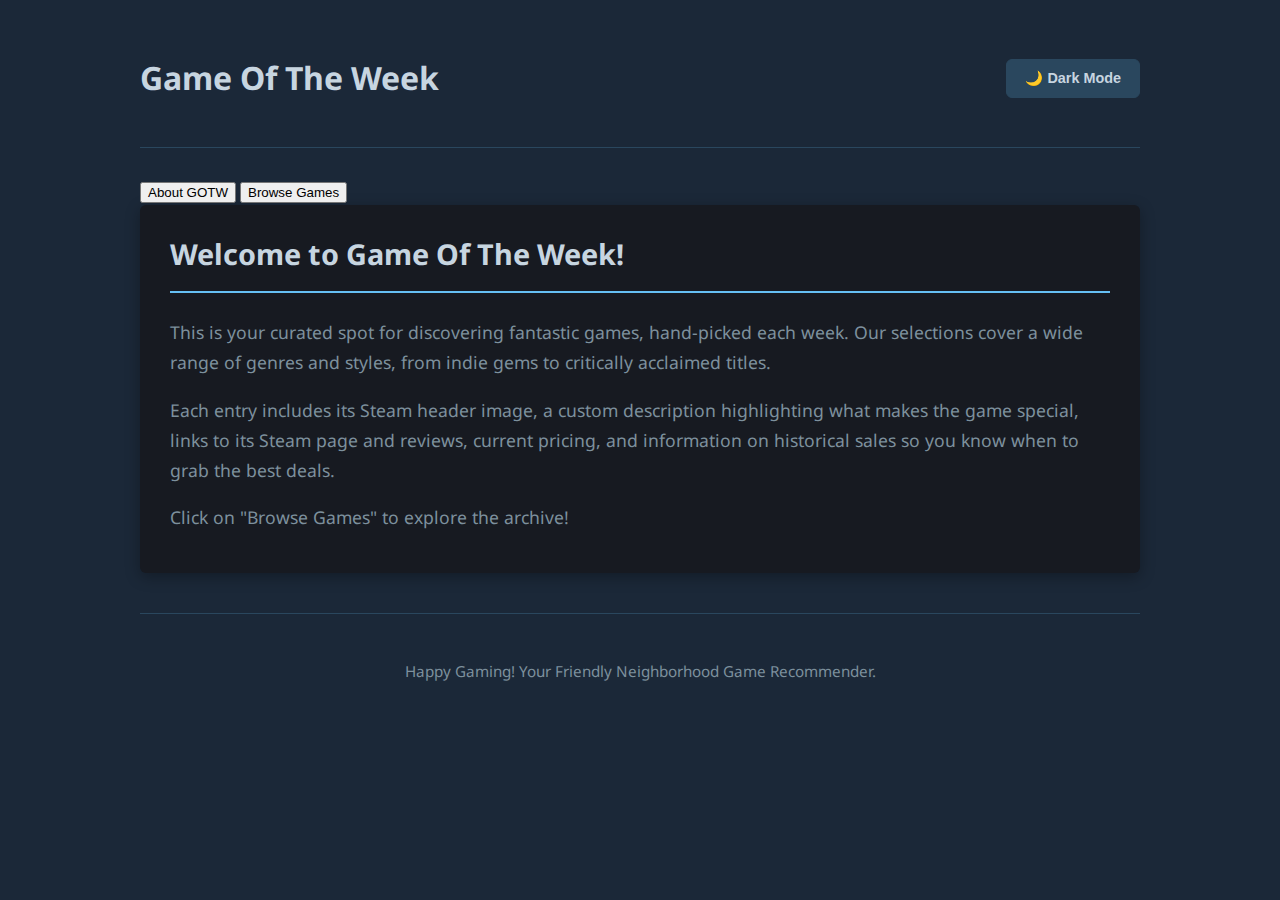
<file: index.html>
<!DOCTYPE html>
<html lang="en">
<head>
    <meta charset="UTF-8">
    <meta name="viewport" content="width=device-width, initial-scale=1.0">
    <title>Game Of The Week Interactive Showcase</title>
    <link rel="stylesheet" href="css/style.css">
</head>
<body>
    <div class="container">
        <header class="header-bar">
            <h1>Game Of The Week</h1>
            <button id="dark-mode-toggle">🌙 Dark Mode</button>
        </header>
        <nav>
            <button id="nav-about" class="active">About GOTW</button>
            <button id="nav-games">Browse Games</button>
        </nav>
        <main>
            <section id="about-section" class="content-section active">
                <h2>Welcome to Game Of The Week!</h2>
                <p>This is your curated spot for discovering fantastic games, hand-picked each week. Our selections cover a wide range of genres and styles, from indie gems to critically acclaimed titles.</p>
                <p>Each entry includes its Steam header image, a custom description highlighting what makes the game special, links to its Steam page and reviews, current pricing, and information on historical sales so you know when to grab the best deals.</p>
                <p>Click on "Browse Games" to explore the archive!</p>
            </section>
            <section id="games-list-section" class="content-section">
                <h2>All Games</h2>
                <input type="text" id="search-bar" placeholder="Search games by name...">
                <div class="game-list-container" id="game-list-container"></div>
            </section>
            <section id="game-detail-section" class="content-section">
                <button class="back-to-list-button" id="back-to-list">« Back to Games List</button>
                <div id="game-detail-content"></div>
            </section>
        </main>
        <footer>
            <p class="footer-text">Happy Gaming! Your Friendly Neighborhood Game Recommender.</p>
        </footer>
    </div>
    <script src="js/script.js"></script>
</body>
</html>
</file>
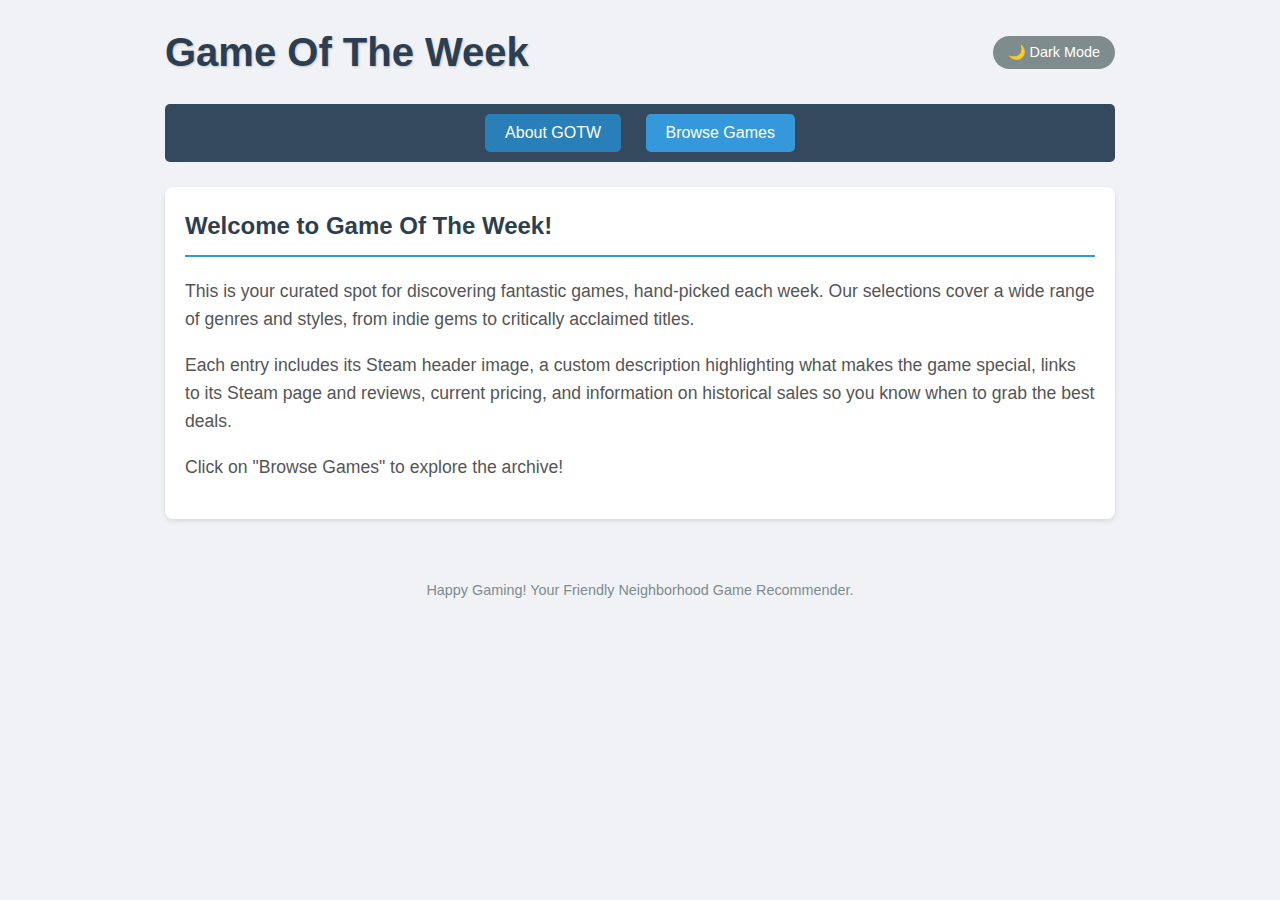
<file: game_showcase_generated.html>
<!DOCTYPE html>
<html lang="en">
<head>
    <meta charset="UTF-8">
    <meta name="viewport" content="width=device-width, initial-scale=1.0">
    <title>Game Of The Week Interactive Showcase</title>
    <style>
        :root {
            --bg-color: #f0f2f5; --text-color: #333; --header-text-color: #2c3e50;
            --header-shadow-color: #bdc3c7; --nav-bg-color: #34495e; --nav-button-bg-color: #3498db;
            --nav-button-hover-bg-color: #2980b9; --nav-button-text-color: white;
            --content-bg-color: #ffffff; --content-shadow-color: rgba(0,0,0,0.1);
            --section-title-color: #2c3e50; --section-title-border-color: #3498db;
            --about-text-color: #555; --game-list-item-bg-color: #ecf0f1;
            --game-list-item-text-color: #2c3e50; --game-list-item-hover-bg-color: #bdc3c7;
            --game-list-item-border-color: #dde1e2; --game-list-price-color: #27ae60;
            --game-card-title-color: #3498db; --game-header-image-border-color: #ddd;
            --link-color: #2980b9; --description-border-color: #3498db;
            --description-text-color: #555; --price-color: #27ae60;
            --sales-info-bg-color: #ecf0f1; --sales-info-text-color: #7f8c8d;
            --back-button-bg-color: #e74c3c; --back-button-hover-bg-color: #c0392b;
            --footer-text-color: #7f8c8d; --dark-mode-toggle-bg: #7f8c8d;
            --dark-mode-toggle-text: white;
        }
        body.dark-mode {
            --bg-color: #1a1a1a; --text-color: #e0e0e0; --header-text-color: #ecf0f1;
            --header-shadow-color: #000; --nav-bg-color: #2c3e50;
            --content-bg-color: #2b2b2b; --content-shadow-color: rgba(255,255,255,0.05);
            --section-title-color: #ecf0f1; --about-text-color: #bdc3c7;
            --game-list-item-bg-color: #3e3e3e; --game-list-item-text-color: #ecf0f1;
            --game-list-item-hover-bg-color: #555; --game-list-item-border-color: #4a4a4a;
            --game-list-price-color: #2ecc71; --game-header-image-border-color: #555;
            --link-color: #5dade2; --description-text-color: #bdc3c7;
            --price-color: #2ecc71; --sales-info-bg-color: #3e3e3e;
            --sales-info-text-color: #bdc3c7; --back-button-bg-color: #c0392b;
            --back-button-hover-bg-color: #e74c3c; --footer-text-color: #95a5a6;
            --dark-mode-toggle-bg: #4e5d6c; --dark-mode-toggle-text: #ecf0f1;
        }
        body { font-family: 'Segoe UI', Tahoma, Geneva, Verdana, sans-serif; margin: 0; padding: 0; background-color: var(--bg-color); color: var(--text-color); line-height: 1.6; transition: background-color 0.3s ease, color 0.3s ease; }
        .container { max-width: 950px; margin: 20px auto; padding: 0 20px; }
        .header-bar { display: flex; justify-content: space-between; align-items: center; margin-bottom: 20px; }
        .header-bar h1 { margin: 0; color: var(--header-text-color); font-size: 2.5em; text-shadow: 1px 1px 2px var(--header-shadow-color); text-align: left; }
        #dark-mode-toggle { background-color: var(--dark-mode-toggle-bg); color: var(--dark-mode-toggle-text); border: none; padding: 8px 15px; border-radius: 20px; cursor: pointer; font-size: 0.9em; transition: background-color 0.3s ease; }
        #dark-mode-toggle:hover { opacity: 0.9; }
        nav { background-color: var(--nav-bg-color); padding: 10px 0; margin-bottom: 25px; border-radius: 5px; text-align: center; }
        nav button { background-color: var(--nav-button-bg-color); color: var(--nav-button-text-color); border: none; padding: 10px 20px; margin: 0 10px; border-radius: 5px; cursor: pointer; font-size: 1em; transition: background-color 0.3s ease; }
        nav button:hover, nav button.active { background-color: var(--nav-button-hover-bg-color); }
        .content-section { display: none; padding: 20px; background-color: var(--content-bg-color); border-radius: 8px; box-shadow: 0 2px 5px var(--content-shadow-color); margin-bottom: 20px; animation: fadeInContent 0.5s ease-out; }
        .content-section.active { display: block; }
        @keyframes fadeInContent { from { opacity: 0; transform: translateY(15px); } to { opacity: 1; transform: translateY(0); } }
        #about-section h2, #games-list-section h2, #game-detail-section h2 { color: var(--section-title-color); border-bottom: 2px solid var(--section-title-border-color); padding-bottom: 10px; margin-top: 0; }
        #about-section p { font-size: 1.1em; color: var(--about-text-color); }
        
        /* Updated Game List Styles */
        .game-list-container {
            display: flex;
            flex-direction: column; /* Stack items vertically */
            gap: 0; /* Remove gap, use borders for separation */
        }
        .game-list-item {
            background-color: var(--game-list-item-bg-color);
            color: var(--game-list-item-text-color);
            padding: 12px 18px;
            border-bottom: 1px solid var(--game-list-item-border-color);
            cursor: pointer;
            transition: background-color 0.2s ease, color 0.2s ease;
            display: flex; /* For aligning name and price */
            justify-content: space-between; /* Push name and price apart */
            align-items: center; /* Vertically align */
            font-weight: 500;
        }
        .game-list-item:first-child {
            border-top-left-radius: 5px;
            border-top-right-radius: 5px;
        }
        .game-list-item:last-child {
            border-bottom: none; /* No border for the last item */
            border-bottom-left-radius: 5px;
            border-bottom-right-radius: 5px;
        }
        .game-list-item:hover {
            background-color: var(--game-list-item-hover-bg-color);
            /* color: var(--nav-button-text-color); Optional: change text color on hover */
        }
        .game-list-item .game-name {
            flex-grow: 1; /* Allow game name to take available space */
        }
        .game-list-item .game-msrp {
            margin-left: 20px; /* Space between name and price */
            font-weight: bold;
            color: var(--game-list-price-color);
            white-space: nowrap; /* Prevent price from wrapping */
        }

        .game-card { background-color: var(--content-bg-color); border-radius: 8px; padding: 0; }
        .game-card .steam-header-image { width: 100%; max-width: 460px; height: auto; border-radius: 6px; margin-bottom: 15px; border: 1px solid var(--game-header-image-border-color); display: block; margin-left: auto; margin-right: auto; }
        .game-card h3 { margin-top: 0; color: var(--game-card-title-color); font-size: 1.8em; text-align: center; margin-bottom: 15px; }
        .game-card .game-link, .game-card .reviews-link { color: var(--link-color); text-decoration: none; font-weight: bold; }
        .game-card .game-link:hover, .game-card .reviews-link:hover { text-decoration: underline; }
        .game-card p { margin-bottom: 10px; }
        .game-card .description { margin-top: 15px; margin-bottom: 15px; padding-left: 15px; border-left: 3px solid var(--description-border-color); font-style: italic; color: var(--description-text-color); }
        .game-card .price { font-weight: bold; color: var(--price-color); font-size: 1.2em; } /* This is for the price in the detail card */
        .game-card .sales-info { font-size: 0.9em; color: var(--sales-info-text-color); background-color: var(--sales-info-bg-color); padding: 8px; border-radius: 4px; margin-top: 10px; margin-bottom: 10px; }
        .back-to-list-button { display: inline-block; background-color: var(--back-button-bg-color); color: var(--nav-button-text-color); padding: 8px 15px; border-radius: 4px; text-decoration: none; margin-top: 15px; margin-bottom: 10px; transition: background-color 0.3s ease; cursor: pointer; border: none; }
        .back-to-list-button:hover { background-color: var(--back-button-hover-bg-color); }
        .footer-text { text-align: center; margin-top: 40px; padding: 20px; font-size: 0.9em; color: var(--footer-text-color); }
    </style>
</head>
<body>
    <div class="container">
        <header class="header-bar">
            <h1>Game Of The Week</h1>
            <button id="dark-mode-toggle">🌙 Dark Mode</button>
        </header>
        <nav>
            <button id="nav-about" class="active">About GOTW</button>
            <button id="nav-games">Browse Games</button>
        </nav>
        <main>
            <section id="about-section" class="content-section active">
                <h2>Welcome to Game Of The Week!</h2>
                <p>This is your curated spot for discovering fantastic games, hand-picked each week. Our selections cover a wide range of genres and styles, from indie gems to critically acclaimed titles.</p>
                <p>Each entry includes its Steam header image, a custom description highlighting what makes the game special, links to its Steam page and reviews, current pricing, and information on historical sales so you know when to grab the best deals.</p>
                <p>Click on "Browse Games" to explore the archive!</p>
            </section>
            <section id="games-list-section" class="content-section">
                <h2>All Games</h2>
                <div class="game-list-container" id="game-list-container"></div>
            </section>
            <section id="game-detail-section" class="content-section">
                <button class="back-to-list-button" id="back-to-list">&laquo; Back to Games List</button>
                <div id="game-detail-content"></div>
            </section>
        </main>
        <footer>
            <p class="footer-text">Happy Gaming! Your Friendly Neighborhood Game Recommender.</p>
        </footer>
    </div>
    <script>
        const gamesData = [{"name": "One Shot", "linkName": "One Shot", "steamLink": "https://store.steampowered.com/app/420530/OneShot/", "description": "Guide a child through a mysterious world on a missoin to restore it's long dead Sun.<br>One shot has some very unique mechanics that give serious weight to every decision you make in the game.<br>Seriously, don't screw this up, you only have one shot.", "reviewsLink": "https://store.steampowered.com/app/420530/OneShot/#app_reviews_hash", "price": "$9.99", "sales": "Note: This game somewhat frequently goes on sale for $4.99"}, {"name": "Dave The Diver", "linkName": "Dave The Diver", "steamLink": "https://store.steampowered.com/app/1868140/DAVE_THE_DIVER/", "description": "Dave The Diver is a casual, single player adventure RPG.<br>Explore the deep sea and go fishing durring the day while managing a sushi restaurant at night.<br>Join Dave and his quirky friends as they seek to uncover the secrets of the mysterious Blue Hole.", "reviewsLink": "https://store.steampowered.com/app/1868140/DAVE_THE_DIVER/#app_reviews_hash", "price": "$19.99", "sales": "Note: This game is still relatively new, don't expact a sale very often"}, {"name": "Inscryption", "linkName": "Inscryption", "steamLink": "https://store.steampowered.com/app/1092790/Inscryption/", "description": "Inscryption is a dark deck builder roguelike that will have to searching for a way out.<br>Make your way through this psychological horror of a card game and discover the secrets inscrybed upon the cards themselves.", "reviewsLink": "https://store.steampowered.com/app/1092790/Inscryption/#app_reviews_hash", "price": "$19.99", "sales": "Note: This game frequently goes on sale for $9.99"}, {"name": "The Binding of Isaac: Rebirth", "linkName": "The Binding of Isaac: Rebirth", "steamLink": "https://store.steampowered.com/app/250900/The_Binding_of_Isaac_Rebirth/", "description": "This is a randomly generated dungeon crawler with heavy Rogue-like elements.<br>Follow Issac on his journey to avenge himself by taking on 'Mom' and who knows what follows.<br>The Binding of Isaac is cirtically aclaimed and is very easy to pick-up/put-down when you're looking for something fun and interesting to dive into.", "reviewsLink": "https://store.steampowered.com/app/250900/The_Binding_of_Isaac_Rebirth/#app_reviews_hash", "price": "$14.99", "sales": "Note: You might catch this game on sale for $10.04 durring summer and winter sales"}, {"name": "Factorio", "linkName": "Factorio", "steamLink": "https://store.steampowered.com/app/427520/Factorio/", "description": "Are you a fan of keeping track of time?<br>Maybe an even bigger fan of sleep?<br>Well throw all of that out the window with Factorio!<br>This beast of a game is all about building and creating automated factories of increasing complexity until you either drive yourself crazy or wake up to find that it's been 3 weeks and you've been fired for 2.<br>Factorio is best described as easy to play, difficult to master.", "reviewsLink": "https://store.steampowered.com/app/427520/Factorio/#app_reviews_hash", "price": "$35.00", "sales": "Sales: Factorio developers have committed to keeping the game a consistent price to prevent that dissapointing feeling when you purchase a game only to see it 50% a month later. It has never, and will never go on sale (according to the devs). It is also incredibly difficult to find on alternative platforms such as CdKeys or G2A."}, {"name": "Dream Daddy", "linkName": "Dream Daddy", "steamLink": "https://store.steampowered.com/app/654880/Dream_Daddy_A_Dad_Dating_Simulator/", "description": "Have you ever wanted to play a dating sim where you play as a Dad?<br>Yeah me either, but I know there's at least one of you out there. You know who you are.<br>Are you ready? Hi ready, I'm Dad.", "reviewsLink": "https://store.steampowered.com/app/654880/Dream_Daddy_A_Dad_Dating_Simulator/#app_reviews_hash", "price": "$14.99", "sales": "Note: This game rarely goes on sale for $4.64"}, {"name": "Chef RPG", "linkName": "Chef RPG", "steamLink": "https://store.steampowered.com/app/1796790/Chef_RPG/#app_reviews_hash", "description": "This game has a beautiful and unique pixel art stylized world where you, a young chef, are given the task of reviving an once famous resturaunt in White Ash harbor.<br>Chef RPG follows a 'Stardew Valley Like' playstyle like many other cozy games.<br>Hunt, harvest, and shop for ingredients while befriending the locals.<br>Did I mention this game is beautiful?", "reviewsLink": "https://store.steampowered.com/app/1796790/Chef_RPG/#app_reviews_hash", "price": "$19.99", "sales": "This game is still new and has not yet gone on sale"}, {"name": "Baba Is You", "linkName": "Baba Is You", "steamLink": "https://store.steampowered.com/app/736260/Baba_Is_You/", "description": "Baba Is You is a clever puzzle game in which you make the rules.<br>By pushing a few blocks, you can entirely change how the game works in ways that may suprise you.<br>It's a great game if you're looking to pass the time or challenge yourself.", "reviewsLink": "https://store.steampowered.com/app/736260/Baba_Is_You/#app_reviews_hash", "price": "$14.99", "sales": "You might catch this game on sale for $10.49 durring certain fests and seasonal sales"}, {"name": "To The Moon", "linkName": "To The Moon", "steamLink": "https://store.steampowered.com/app/206440/To_the_Moon/", "description": "This hidden gem will actually make you cry.<br>Dive through a dying man's memories to help him fufill his last wish.<br>Seriously be prepared. You will cry.", "reviewsLink": "https://store.steampowered.com/app/206440/To_the_Moon/#app_reviews_hash", "price": "$9.99", "sales": "This game goes on sale very often for $1.99"}, {"name": "WebFishing", "linkName": "WEBFISHING", "steamLink": "https://store.steampowered.com/app/3146520/WEBFISHING/", "description": "Are you a fan of Animal Crossing? Maybe you enjoy relaxing while fishing up some new fish for your collection. Even make some money on the side.<br>WEBFISHING is just that, but with your friends (or strangers)!<br>Collect new and exotic fish. Unlock new bait, fishing poles, acessories, and more!<br>This is a pretty relaxing game, and pretty cheap too.", "reviewsLink": "https://store.steampowered.com/app/3146520/WEBFISHING/#app_reviews_hash", "price": "$4.99", "sales": "This game is still new and has not yet gone on sale"}, {"name": "Once Human", "linkName": "Once Human", "steamLink": "https://store.steampowered.com/app/2139460/Once_Human/", "description": "A multiplayer open-world survival game set in post-apocalyptic future.<br>This game looks as haunting as it is beautiful.<br>And the best part about it - it's free!", "reviewsLink": "https://store.steampowered.com/app/2139460/Once_Human/#app_reviews_hash", "price": "FREE", "sales": "This game is free, don't need a sale for free.99"}, {"name": "Tiny Glade", "linkName": "Tiny Glade", "steamLink": "https://store.steampowered.com/app/2198150/Tiny_Glade/", "description": "Tiny Glade is a unique no-objective, no-stress type of game.<br>This diorama builder gives you the tools you need to create the fantasy land of your dreams. No combat, no management. Just you, some nifty tools, some beautiful procedural details, and your favorite music or podcast.<br>This game is great to just sit with and relax with. Really, your only objective is experiment and see what you can make.", "reviewsLink": "https://store.steampowered.com/app/2198150/Tiny_Glade/#app_reviews_hash", "price": "$14.99", "sales": "This game is still pretty new but has gone on sale for $12.47 in the past"}, {"name": "Days Gone", "linkName": "Days Gone", "steamLink": "https://store.steampowered.com/app/1259420/Days_Gone/", "description": "Days Gone is an intense open-world action-adventure game set in a deadly post-apocalyptic America.<br>Take on the role of Deacon St. John, a drifter and bounty hunter trying to survive in a world ravaged by a global pandemic that has transformed humans into mindless, feral creatures known as Freakers.<br>Explore this broken world on your trusty motorcycle, taking down massive hordes of Freakers in intense combat scenarios while completing contracts to stay alive and searching for purpose.<br>With its thrilling 'Hordes' mechanic, where you'll need to fight for survival against waves of zombies, Days Gone is perfect for fans of action-packed adventures who crave a thrilling post-apocalyptic experience.", "reviewsLink": "https://store.steampowered.com/app/1259420/Days_Gone/#app_reviews_hash", "price": "$49.99", "sales": "This games goes on sale often for $12.49. Do not pay full price for this game!"}, {"name": "Universe Sandbox", "linkName": "Universe Sandbox", "steamLink": "https://store.steampowered.com/app/230290/Universe_Sandbox/", "description": "Universe Sandbox is an awe-inspiring physics-based space simulator that lets you unleash your creativity on a cosmic scale.<br>In this realistic sandbox simulator, you can explore the stunning beauty of our universe.<br>But it's not all about admiration - you're also free to experiment and play god by bending space and time to your will. What would happen if the Sun suddenly turned into a black hole? What if earth was twice as massive? What if Pluto was a planet again?<br>Universe sandbox will bring your CPU to it's knees with near limitless customization options. It also has VR support.<br>If you're a fan of space, planets, or throwing 265 moons at Mars, Universe Sandbox might be for you.", "reviewsLink": "https://store.steampowered.com/app/230290/Universe_Sandbox/#app_reviews_hash", "price": "$29.99", "sales": "This games goes on sale often for $20.09"}, {"name": "Bendy and the Ink Machine", "linkName": "Bendy and the Ink Machine", "steamLink": "https://store.steampowered.com/app/622650/Bendy_and_the_Ink_Machine/", "description": "Are you a fan of Disney? Mickey Mouse? Horror? Then you might like Bendy and The Ink Machine!<br>Bendy is a first person puzzle action horror game that takes on the style of old 'rubber hose' style cartoons.<br>Explore a beautifully stylized setting, lean into the cartoon horror, and watch out for the other characters within.<br>Objectively better than toontown.", "reviewsLink": "https://store.steampowered.com/app/622650/Bendy_and_the_Ink_Machine/#app_reviews_hash", "price": "$19.99", "sales": "This games goes on sale often for $3.99"}, {"name": "Squirrel with a Gun", "linkName": "Squirrel with a Gun", "steamLink": "https://store.steampowered.com/app/2067050/Squirrel_with_a_Gun/", "description": "In a world, where you are a Squirrel. And in a world where you have a gun. This is that world.<br>Squirrel with a gun takes all the fun of being a squirrel and combines it with all the fun of having a gun.<br>Hold on to your nuts, this one has got to be a banger.<br>Acorning to reviews, this game is really freaking cool.", "reviewsLink": "https://store.steampowered.com/app/2067050/Squirrel_with_a_Gun/#app_reviews_hash", "price": "$19.99", "sales": "This game rarely goes on sale for $13.99"}, {"name": "Who's Your Daddy?!", "linkName": "Who's Your Daddy?!", "steamLink": "https://store.steampowered.com/app/427730/Whos_Your_Daddy/", "description": "Are you ready to become a parent? Too late!<br>Who's Your Daddy thorws you in headfirst as a dad who does not know what hell he's doing. It's your job to make sure baby doesn't do get into any trouble.<br>Your baby should not:<br>- Use the washing machine as a hiding place<br>- Use the outlet as a fork cleaner<br>- Use bleach as mouthwash<br>- Sleep inside the oven<br>- Much much more<br><br>But wiat there's more! Who's youre dadddy is multiplayer!<br>Play with up to 7 of your friends as daddy or baby.", "reviewsLink": "https://store.steampowered.com/app/427730/Whos_Your_Daddy/#app_reviews_hash", "price": "$6.99", "sales": "This game rarely goes on sale for $3.49"}, {"name": "Octopath Traveler II", "linkName": "Octopath Traveler II", "steamLink": "https://store.steampowered.com/app/1971650/OCTOPATH_TRAVELER_II/", "description": "Are you a fan of JRPGs? Then look no further!<br>Octopath Traveler II is a critically acclaimed, visually stunning adventure through time.<br>In Octopath Traveler II, you play as 8 different characters. Each character is unique, telling a story in their own way. Play as each character on a journey to uncover their path until you uncover how their stories collide.<br><br>It's pretty expensive to be honest. But it is a critically acclaimed title for a reason. Maybe wait for a good sale before venturing out.", "reviewsLink": "https://store.steampowered.com/app/1971650/OCTOPATH_TRAVELER_II/#app_reviews_hash", "price": "$59.99", "sales": "This game frequenty goes on sale for $29.99 or $39.99"}, {"name": "MiSide", "linkName": "MiSide", "steamLink": "https://store.steampowered.com/app/2527500/MiSide/", "description": "This game comes right out of left field.<br>Care for and live with a character in a video game thats... in a video game... meta. Only to find that you yourself are in the game?!<br>What does that even mean? Find out in this totally not psychological horror, definitly innocent, fun-loving game!<br>It has great reviews, so surely it's good. Right?", "reviewsLink": "https://store.steampowered.com/app/2527500/MiSide/#app_reviews_hash", "price": "$14.99", "sales": "This game may go on sale for $13.49"}, {"name": "Timberborn", "linkName": "Timberborn", "steamLink": "https://store.steampowered.com/app/1062090/Timberborn/", "description": "DAM! This game is all about the dams.<br>You control an ever growing family of beavers as you engineer ways to prevent floods, take advantage of natural disasters, and flow control the 'bad water' that flows through your city.<br>Timberborn will test your creativity and keep you on your toes. Work hard and plan ahead to stay in front of potential tragedy.<br>And always remember - a wet beaver is a happy beaver!", "reviewsLink": "https://store.steampowered.com/app/1062090/Timberborn/#app_reviews_hash", "price": "$34.99", "sales": "This game frequently goes on sale for $24.49 or less"}, {"name": "Ori and The Blind Forest", "linkName": "Ori and The Blind Forest", "steamLink": "https://store.steampowered.com/app/387290/Ori_and_the_Blind_Forest_Definitive_Edition/", "description": "Ori and the Blind forest is a beautiful game that tells a beautiful story. Traverse your way through the forest in this platform style world as an orphan destined for heroics<br>Visually, this game is stunning. Taking full advantage of lights, HDR, and a carefully crafted world.<br>Make your way through this Action-Platformer, and uncover the story behind Ori and the forest he now resides.", "reviewsLink": "https://store.steampowered.com/app/387290/Ori_and_the_Blind_Forest_Definitive_Edition/#app_reviews_hash", "price": "$19.99", "sales": "This game frequently goes on sale for $4.99"}, {"name": "Fields of Mistria", "linkName": "Fields of Mistria", "steamLink": "https://store.steampowered.com/app/2142790/Fields_of_Mistria/", "description": "Fields of Mistria can best be described as a Stardew Valley like farming rpg - only this time, there's magic!<br>Build your farm, go fishing, discover relationships, improve the town, blah blah blah... We've all heard it before. But according to reviews, there appears to be something special with Fields of Mistria.<br>If you've ever been intimidated by the sheer scale of a game like Stardew, but enjoy the overall concept, this game might be for you.", "reviewsLink": "https://store.steampowered.com/app/2142790/Fields_of_Mistria/#app_reviews_hash", "price": "$13.99", "sales": "This game frequently goes on sale for $11.19"}, {"name": "A Game About Digging A Hole", "linkName": "A Game About Digging A Hole", "steamLink": "https://store.steampowered.com/app/3244220/A_Game_About_Digging_A_Hole/", "description": "The title says it all. It's literally a game about digging a hole.<br>Remember when you were a kid and you had the sudden urge to start digging to China? Only in your later years to find that China is the reason you suck at Call of Duty? Well this game allows you to relive those childhood days 10 times over!<br>Start off slow, digging a shallow, boring, hole while upgrading your digging tools along the way. Before you know it, you'll be exploring some forgotten city 892ft below that swing set uncle bud got you for christmas!", "reviewsLink": "https://store.steampowered.com/app/3244220/A_Game_About_Digging_A_Hole/#app_reviews_hash", "price": "$4.99", "sales": "This game is still new and has not gone on sale yet"}, {"name": "Hades", "linkName": "Hades", "steamLink": "https://store.steampowered.com/app/1145360/Hades/", "description": "You cannot kill what is not mortal.<br>Traverse the underworld in this hack and slash rogue-lite adventure, Hades.<br>Go toe to toe with creatures and gods of the underworld, and make your way deeper though the layers of hell until you come face to face with your greatest challenge.<br>The art, music, and gameplay of Hades is highly revered. And, as a bonus, this game plays very well on handhelds such as the [Steam Deck](<https://store.steampowered.com/steamdeck/>) and [ROG Ally X](<https://rog.asus.com/us/gaming-handhelds/rog-ally/rog-ally-x-2024/>).", "reviewsLink": "https://store.steampowered.com/app/1145360/Hades/#app_reviews_hash", "price": "$24.99", "sales": "This game frequently goes on sale for $9.99"}, {"name": "R.E.P.O.", "linkName": "R.E.P.O.", "steamLink": "https://store.steampowered.com/app/3241660/REPO/", "description": "Are you a fan of Lethal Company? Do you enjoy Co-Op horror games?<br>If so, R.E.P.O. is the game for you!<br>Traverse through abandoned houses, magical castles, decrepit research laboratories, and more in search of valuable items to bring back to the tax man. With up to six players able to jump in on the fun at once, R.E.P.O. makes for a great time!<br><br>It\u2019s not often we recommend a game that\u2019s actively riding the hype train. But whether you\u2019re in it for the horror, company, or laughs, R.E.P.O is definitely a unique game worth checking out.", "reviewsLink": "https://store.steampowered.com/app/3241660/REPO/#app_reviews_hash", "price": "$9.99", "sales": "This game is still new and has not gone on sale yet"}, {"name": "The Plucky Squire", "linkName": "The Plucky Squire", "steamLink": "https://store.steampowered.com/app/1627570/The_Plucky_Squire/", "description": "Remember those really cool and expensive picture books from the book fair that you always thought you had enough money for, only to discover that $30 is a lot more than the $3.27 you stole from the dresser? Well The Plucky Squire brings those pictures books to life!<br>A very unique take on 'brining stories to life', The Plucky Squire is a game in which you literally jump both in and out of story books (2D and 3D realms) to write your own story and save your friends.<br>The art and style of this game genulinely looks unique, clever, and beautiful. This is one of those games you may never have given a second glance at - so here's your chance - check out The Plucky Squire", "reviewsLink": "https://store.steampowered.com/app/1627570/The_Plucky_Squire/#app_reviews_hash", "price": "$29.99", "sales": "This game rarely goes on sale for $22.49"}, {"name": "It Takes Two", "linkName": "It Takes Two", "steamLink": "https://store.steampowered.com/app/1426210/It_Takes_Two/", "description": "Remember when you would come over to a friend's house, boot up the console, and ask the age old question: Is it two player?\"<br>It Takes Two brings that back. In fact", "reviewsLink": "it Takes Two is **Exclusively** two player!\\nGet together with a good friend", "price": "or significant other", "sales": " and embark on a journey to overcome the new and bizarre challenges the two protagonists face. In 'Honey I Shrunk The Kids' fashion"}, {"name": "Age of Empires II: Definitive Edition", "linkName": "Age of Empires II: Definitive Edition", "steamLink": "https://store.steampowered.com/app/813780/Age_of_Empires_II_Definitive_Edition/", "description": "Have you ever looked into the Age of Empires franchise? If not, maybe have a look at Age of Empires II.<br>Age of Empires II: Definitive Edition is known to be the pinnacle of the long loved Top Down Real Time Strategy game. And I mean Real Time, not Turn Based.<br>Build settlements, rally an army, defend and conquer the land. With 42 Civilizations, 229 Campaign Missions, single player, Co-Op multiplayer, PVP multiplayer, mods, and more, this is the way to play Age of Empires.", "reviewsLink": "https://store.steampowered.com/app/813780/Age_of_Empires_II_Definitive_Edition/#app_reviews_hash", "price": "$34.99", "sales": "This game goes on sale for $12.24 during seasonal sales events"}, {"name": "Balatro", "linkName": "Balatro", "steamLink": "https://store.steampowered.com/app/2379780/Balatro/", "description": "Fan of poker? Not a fan of poker? Don't know the rules? No problem!<br>Balatro adds a unique spin on classic Texas Holdem in a way that gamifies a game.<br>Collect jokers, modify your deck, make money (a lot of money), and score those sweet sweet multipliers.<br><br>*Warning*: This game is addicting.", "reviewsLink": "https://store.steampowered.com/app/2379780/Balatro/#app_reviews_hash", "price": "$14.99", "sales": "This game frequently goes on sale for $13.49"}, {"name": "Before Your Eyes", "linkName": "Before Your Eyes", "steamLink": "https://store.steampowered.com/app/1082430/Before_Your_Eyes/", "description": "Don't Blink.<br>Before Your Eyes, much like life, goes faster when you blink. That's right, a webcam is actually required to play this game as intended.<br>In Before Your Eyes, you will move forward (and only forward) on an emotional narrative adventure using one control, blinking. Don\u2019t worry though, this game only takes about one and a half hours to complete.<br>There's a reason this game is rated Overwhelmingly Positive. Grab it on sale, or if you've just been looking for something different.", "reviewsLink": "https://store.steampowered.com/app/1082430/Before_Your_Eyes/#app_reviews_hash", "price": "$9.99", "sales": "This game frequently goes on sale for $1.99"}, {"name": "Barotrauma", "linkName": "Barotrauma", "steamLink": "https://store.steampowered.com/app/602960/Barotrauma/", "description": "Dive deep into the darkest depths of the ocean, be a core member of your crew, and do your best to keep out the eldritch horrors that lurk below.<br>Barotrauma is a co-op submarine survival simulator, in space!<br>Man the ship, fix leaks, operate the generator, man the guns, and take out the monsters that lurk below. And don't forget to customize your ship in game or with mods.", "reviewsLink": "https://store.steampowered.com/app/602960/Barotrauma/#app_reviews_hash", "price": "$34.99", "sales": "This game frequently goes on sale for $17.49"}, {"name": "Blue Prince", "linkName": "Blue Prince", "steamLink": "https://store.steampowered.com/app/1569580/Blue_Prince/", "description": "There is a new genre of game coming into existence! Well it\u2019s not exactly new\u2026 but we\u2019ve never had a name for it before now.<br>Blue Prince is being deemed a new addition in the \u2018metroid-brainia\u2019 genre. You have arrived at Mt. Holly - where every day a new mystery awaits.<br>Each and every path is unpredictable, different from the previous day\u2019s, but knowledge is key.<br>Similar to games like Tunic, Outer Wilds, Animal Well, and maybe even Fez, Blue Prince is the type of game that requires you to build upon existing knowledge to reach its finale. Which is why it is being deemed the newest \u2018Metroid-Brainia\u2019 on the block. If you love puzzles or mystery, Blue Prince might be the game for you.", "reviewsLink": "https://store.steampowered.com/app/1569580/Blue_Prince/#app_reviews_hash", "price": "$29.99", "sales": "This game is still new, but has had one Sale so far at $26.99"}, {"name": "Donut County", "linkName": "Donut County", "steamLink": "https://store.steampowered.com/app/702670/Donut_County/", "description": "Have you ever had those days where you feel like an insatiable void who wants nothing more than to rip through the world, consuming everything and everyone in your path? Me too.<br>Good news is you can now live out that dream in Donut County!<br><br>Donut County is full of lovable characters, wholesome interactions, and stuff... so much stuff to consume.<br>You play as a hole. A hole that consumes objects, large and small, throughout donut county using the power of physics. Make your way through this puzzle like game while meeting some wholesome characters along the way in Donut County.", "reviewsLink": "https://store.steampowered.com/app/702670/Donut_County/#app_reviews_hash", "price": "$12.99", "sales": "This game frequently goes on sale for $3.89"}, {"name": "Project Zomboid", "linkName": "Project Zomboid", "steamLink": "https://store.steampowered.com/app/108600/Project_Zomboid/", "description": "This is how you died.<br><br>Anyone out there who is a true fan of zombie survival should know Project Zomboid. As a game best known as the pinnacle of unforgiving zombie survival RPGs, Project Zomboid will most definitely not hold your hand through the zombie apocalypse.<br>Select your skills wisely, as each trait you inherit or succumb to will either give you great advantage or crippling disadvantage. You could play as an obese man with a keen eye for marksmanship, a light sleeping vehicle mechanic with a smoking problem, or even a professional angler who just so happens to be completely deaf! The list of possibilities is near endless, and will make each death unique.<br><br>And that's just the thing. In this isometric syle zombie survival RPG, there is no winning, just living long enough to experience that first bite. Do you have what it takes to survive? If not, maybe consider dragging some friends into this hellhole with you.", "reviewsLink": "https://store.steampowered.com/app/108600/Project_Zomboid/#app_reviews_hash", "price": "$19.99", "sales": "This game goes on sale during major Steam events and seasonal events for $13.39"}, {"name": "Subnautica", "linkName": "Subnautica", "steamLink": "https://store.steampowered.com/app/264710/Subnautica/", "description": "Ever dreamt of a relaxing vacation on an alien planet? Well, forget the 'relaxing' part after your spaceship, the Aurora, decides to introduce you to Planet 4546B's ocean with a spectacular crash landing.<br>Now it's just you, your wits, and an entire aquatic world teeming with vibrant (and sometimes terrifyingly large) alien life.<br>Your mission: survive. Explore stunning coral reefs, treacherous deep-sea trenches, and mysterious alien structures.<br>Scavenge for resources, craft high-tech gear, build underwater bases that would make a Bond villain jealous, and pilot submarines to delve deeper into the unknown.<br>Just a heads up, you might develop a mild case of thalassophobia \u2013 that's a fancy word for 'fear of really, really deep water with big, toothy things in it'. But hey, the view is to die for (sometimes literally)!", "reviewsLink": "https://store.steampowered.com/app/264710/Subnautica/#app_reviews_hash", "price": "$29.99", "sales": "Subnautica frequently goes on sale, often for around $9.89 or with discounts up to 67% during major Steam sales (like Summer or Winter sales). It has also been offered for free on the Epic Games Store in the past, so keep an eye out!"}, {"name": "Diplomacy is Not an Option", "linkName": "Diplomacy is Not an Option", "steamLink": "https://store.steampowered.com/app/1272320/Diplomacy_is_Not_an_Option/", "description": "Wow! This is a super awesome test!<br>Test your might in Diplomacy is Not an Option. The best video game of all time... ever!", "reviewsLink": "https://store.steampowered.com/app/1272320/Diplomacy_is_Not_an_Option/#app_reviews_hash", "price": "$29.99", "sales": "This game often goes on sale for $13.99"}, {"name": "Cash Cleaner Simulator", "linkName": "Cash Cleaner Simulator", "steamLink": "https://store.steampowered.com/app/2488370/Cash_Cleaner_Simulator/", "description": "What a cool game!<br><br>Cash Cleaner Simulator is the best game. You should totally Try it out!", "reviewsLink": "https://store.steampowered.com/app/2488370/Cash_Cleaner_Simulator/#app_reviews_hash", "price": "$14.99", "sales": "This game often goes on sale for $13.49"}]; // Injected by Python

        const aboutSection = document.getElementById('about-section');
        const gamesListSection = document.getElementById('games-list-section');
        const gameDetailSection = document.getElementById('game-detail-section');
        const gameDetailContent = document.getElementById('game-detail-content');
        const gameListContainer = document.getElementById('game-list-container');
        const navAboutButton = document.getElementById('nav-about');
        const navGamesButton = document.getElementById('nav-games');
        const backToListButton = document.getElementById('back-to-list');
        const darkModeToggleButton = document.getElementById('dark-mode-toggle');

        function setDarkMode(isDark) {
            if (isDark) {
                document.body.classList.add('dark-mode');
                darkModeToggleButton.textContent = '☀️ Light Mode';
                localStorage.setItem('theme', 'dark');
            } else {
                document.body.classList.remove('dark-mode');
                darkModeToggleButton.textContent = '🌙 Dark Mode';
                localStorage.setItem('theme', 'light');
            }
        }
        darkModeToggleButton.addEventListener('click', () => {
            setDarkMode(!document.body.classList.contains('dark-mode'));
        });
        const currentTheme = localStorage.getItem('theme');
        if (currentTheme) {
            setDarkMode(currentTheme === 'dark');
        } else {
            const prefersDark = window.matchMedia && window.matchMedia('(prefers-color-scheme: dark)').matches;
            setDarkMode(prefersDark);
        }
        function showSection(sectionToShow) {
            [aboutSection, gamesListSection, gameDetailSection].forEach(section => {
                section.classList.remove('active');
            });
            sectionToShow.classList.add('active');
            [navAboutButton, navGamesButton].forEach(btn => btn.classList.remove('active'));
            if (sectionToShow === aboutSection) navAboutButton.classList.add('active');
            if (sectionToShow === gamesListSection || sectionToShow === gameDetailSection) navGamesButton.classList.add('active');
        }
        function getSteamAppId(steamLink) {
            const match = steamLink.match(/\/app\/(\d+)\//);
            return match ? match[1] : null;
        }
        function displayGameDetails(game) {
            const appId = getSteamAppId(game.steamLink);
            const steamImageUrl = appId ? `https://cdn.akamai.steamstatic.com/steam/apps/${appId}/header.jpg` : '';
            const imageHtml = appId ? `<img src="${steamImageUrl}" alt="${game.name} Header Image" class="steam-header-image">` : '<p><em>(Header image not available)</em></p>';
            
            // The game.description from Python already has <br> tags
            gameDetailContent.innerHTML = `
                <div class="game-card">
                    ${imageHtml}
                    <h3>${game.name}</h3>
                    <p><a href="${game.steamLink}" target="_blank" class="game-link">View ${game.linkName} on Steam</a></p>
                    <div class="description"><p>${game.description}</p></div> 
                    <p><a href="${game.reviewsLink}" target="_blank" class="reviews-link">Steam Reviews</a></p>
                    <p class="price">MSRP: ${game.price}</p>
                    <div class="sales-info">${game.sales}</div>
                </div>`;
            showSection(gameDetailSection);
            window.scrollTo({ top: gameDetailSection.offsetTop - 20, behavior: 'smooth' });
        }
        function populateGameList() {
            gameListContainer.innerHTML = ''; // Clear existing list
            gamesData.forEach(game => {
                const gameItem = document.createElement('div');
                gameItem.classList.add('game-list-item');
                
                const gameNameSpan = document.createElement('span');
                gameNameSpan.classList.add('game-name');
                gameNameSpan.textContent = game.name;
                
                const gameMsrpSpan = document.createElement('span');
                gameMsrpSpan.classList.add('game-msrp');
                gameMsrpSpan.textContent = game.price; // Using the 'price' field from game data
                
                gameItem.appendChild(gameNameSpan);
                gameItem.appendChild(gameMsrpSpan);
                
                gameItem.addEventListener('click', () => displayGameDetails(game));
                gameListContainer.appendChild(gameItem);
            });
        }
        navAboutButton.addEventListener('click', () => showSection(aboutSection));
        navGamesButton.addEventListener('click', () => { populateGameList(); showSection(gamesListSection); });
        backToListButton.addEventListener('click', () => showSection(gamesListSection));
        showSection(aboutSection);
        populateGameList();
    </script>
</body>
</html>
</file>
<file: css/style.css>
/* css/style.css */
@import url('https://fonts.googleapis.com/css2?family=Noto+Sans:wght@400;700&display=swap');

:root {
    /* Steam-Inspired Dark Theme (Default) */
    --bg-color-dark: #1b2838; /* Steam dark blue */
    --bg-secondary-dark: #2a475e; /* Steam slightly lighter blue/grey */
    --bg-content-dark: #171a21; /* Steam darker content area */
    --text-color-dark: #c7d5e0; /* Steam light grey/blue text */
    --text-secondary-dark: #7d909d;
    --accent-color-dark: #66c0f4; /* Steam bright blue accent */
    --accent-hover-dark: #4a8db3;
    --border-color-dark: #2a475e;
    --highlight-glow-dark: rgba(102, 192, 244, 0.5);
    --button-active-bg-dark: #4a8db3;
    --input-bg-dark: #2a3f56;
    --input-border-dark: #1b2838;
    --input-text-dark: #c7d5e0;
    --sales-info-bg-dark: rgba(24, 101, 23, 0.31); /* Subtle green tint */
    --sales-info-text-dark: #8cc656; /* Steam green-ish */
    --price-color-dark: #a4d007; /* Steam price green */

    /* Brighter Alternative Theme (Light Mode) */
    --bg-color-light: #e9eef2;
    --bg-secondary-light: #ffffff;
    --bg-content-light: #f8f9fa;
    --text-color-light: #212529;
    --text-secondary-light: #5a5a5a;
    --accent-color-light: #007bff;
    --accent-hover-light: #0056b3;
    --border-color-light: #d1d9e0;
    --highlight-glow-light: rgba(0, 123, 255, 0.4);
    --button-active-bg-light: #0056b3;
    --input-bg-light: #ffffff;
    --input-border-light: #ced4da;
    --input-text-light: #495057;
    --sales-info-bg-light: rgba(255, 235, 59, 0.3);
    --sales-info-text-light: #725c02;
    --price-color-light: #28a745;


    /* Universal Variables */
    --font-family: 'Noto Sans', sans-serif;
    --border-radius: 6px;
    --box-shadow: 0 4px 12px rgba(0, 0, 0, 0.15);
    --box-shadow-dark-theme: 0 4px 15px rgba(0, 0, 0, 0.3);
    --transition-speed: 0.25s;
}
body {
    font-family: var(--font-family);
    margin: 0;
    padding: 0;
    background-color: var(--bg-color-dark);
    color: var(--text-color-dark);
    line-height: 1.7;
    font-size: 16px;
    transition: background-color var(--transition-speed) ease, color var(--transition-speed) ease;
}

body.light-mode {
    background-color: var(--bg-color-light);
    color: var(--text-color-light);
}

.container {
    max-width: 1000px;
    margin: 30px auto;
    padding: 0 25px;
}

.header-bar {
    display: flex;
    justify-content: space-between;
    align-items: center;
    margin-bottom: 30px;
    padding-bottom: 20px;
    border-bottom: 1px solid var(--border-color-dark);
}
body.light-mode .header-bar {
    border-bottom: 1px solid var(--border-color-light);
}

.site-title {
    margin: 0;
    color: var(--text-color-dark);
    font-size: 2.8em;
    font-weight: 700;
    text-shadow: 1px 1px 3px rgba(0,0,0,0.3);
}
body.light-mode .site-title {
    color: var(--text-color-light);
    text-shadow: none;
}
.site-title .title-accent {
    color: var(--accent-color-dark);
}
body.light-mode .site-title .title-accent {
    color: var(--accent-color-light);
}


#dark-mode-toggle {
    background-color: var(--bg-secondary-dark);
    color: var(--text-color-dark);
    border: 1px solid var(--border-color-dark);
    padding: 10px 18px;
    border-radius: var(--border-radius);
    cursor: pointer;
    font-size: 0.9em;
    font-weight: 700;
    transition: background-color var(--transition-speed) ease, color var(--transition-speed) ease, transform 0.1s ease;
    display: flex;
    align-items: center;
    gap: 8px;
}
body.light-mode #dark-mode-toggle {
    background-color: var(--bg-secondary-light);
    color: var(--text-color-light);
    border: 1px solid var(--border-color-light);
}
#dark-mode-toggle:hover {
    background-color: var(--accent-color-dark);
    color: var(--bg-content-dark); /* Contrast text on hover */
}
body.light-mode #dark-mode-toggle:hover {
    background-color: var(--accent-color-light);
    color: #fff;
}
#dark-mode-toggle:active {
    transform: scale(0.96);
    filter: brightness(0.9);
}

.main-nav {
    background-color: var(--bg-content-dark);
    padding: 10px;
    margin-bottom: 30px;
    border-radius: var(--border-radius);
    text-align: center;
    box-shadow: var(--box-shadow-dark-theme);
    display: flex;
    justify-content: center;
    gap: 15px;
}
body.light-mode .main-nav {
    background-color: var(--bg-secondary-light);
    box-shadow: var(--box-shadow);
}

.nav-button {
    background-color: transparent;
    color: var(--text-secondary-dark);
    border: 2px solid transparent;
    padding: 12px 25px;
    border-radius: var(--border-radius);
    cursor: pointer;
    font-size: 1.05em;
    font-weight: 700;
    transition: all var(--transition-speed) ease;
    text-transform: uppercase;
    letter-spacing: 0.5px;
}
body.light-mode .nav-button {
    color: var(--text-secondary-light);
}

.nav-button:hover {
    color: var(--accent-color-dark);
    border-color: var(--accent-color-dark);
    transform: translateY(-2px);
}
body.light-mode .nav-button:hover {
    color: var(--accent-color-light);
    border-color: var(--accent-color-light);
}

.nav-button.active {
    background-color: var(--accent-color-dark);
    color: var(--bg-content-dark);
    border-color: var(--accent-color-dark);
    box-shadow: 0 0 15px var(--highlight-glow-dark);
}
body.light-mode .nav-button.active {
    background-color: var(--accent-color-light);
    color: #fff;
    border-color: var(--accent-color-light);
    box-shadow: 0 0 15px var(--highlight-glow-light);
}
.nav-button:active {
    transform: scale(0.97) translateY(0);
    filter: brightness(0.9);
}


.content-section {
    display: none;
    padding: 25px 30px;
    background-color: var(--bg-content-dark);
    border-radius: var(--border-radius);
    box-shadow: var(--box-shadow-dark-theme);
    margin-bottom: 30px;
    animation: fadeInContent 0.6s ease-out forwards;
}
body.light-mode .content-section {
    background-color: var(--bg-content-light);
    box-shadow: var(--box-shadow);
}
.content-section.active {
    display: block;
}

@keyframes fadeInContent {
    from { opacity: 0; transform: translateY(20px) scale(0.98); }
    to { opacity: 1; transform: translateY(0) scale(1); }
}

#about-section h2,
#games-list-section .controls-header h2 {
    color: var(--text-color-dark);
    border-bottom: 2px solid var(--accent-color-dark);
    padding-bottom: 12px;
    margin-top: 0;
    margin-bottom: 25px;
    font-size: 1.8em;
}
body.light-mode #about-section h2,
body.light-mode #games-list-section .controls-header h2 {
    color: var(--text-color-light);
    border-bottom: 2px solid var(--accent-color-light);
}

#about-section p {
    font-size: 1.1em;
    color: var(--text-secondary-dark);
    margin-bottom: 15px;
}
body.light-mode #about-section p {
    color: var(--text-secondary-light);
}

.controls-header {
    margin-bottom: 20px;
}
.filter-sort-controls {
    display: flex;
    flex-wrap: wrap; /* Allow wrapping on smaller screens */
    gap: 20px; /* Space between search and sort */
    align-items: center;
    margin-top: 15px;
    padding: 15px;
    background-color: var(--bg-secondary-dark);
    border-radius: var(--border-radius);
}
body.light-mode .filter-sort-controls {
    background-color: var(--bg-secondary-light);
    border: 1px solid var(--border-color-light);
}

#search-bar {
    flex-grow: 1; /* Take available space */
    padding: 12px 18px;
    border: 1px solid var(--input-border-dark);
    border-radius: var(--border-radius);
    font-size: 1em;
    background-color: var(--input-bg-dark);
    color: var(--input-text-dark);
    box-sizing: border-box;
    min-width: 200px; /* Minimum width before wrapping */
    transition: border-color var(--transition-speed) ease, box-shadow var(--transition-speed) ease;
}
body.light-mode #search-bar {
    border: 1px solid var(--input-border-light);
    background-color: var(--input-bg-light);
    color: var(--input-text-light);
}
#search-bar:focus {
    outline: none;
    border-color: var(--accent-color-dark);
    box-shadow: 0 0 0 3px var(--highlight-glow-dark);
}
body.light-mode #search-bar:focus {
    border-color: var(--accent-color-light);
    box-shadow: 0 0 0 3px var(--highlight-glow-light);
}


.sort-controls {
    display: flex;
    align-items: center;
    gap: 10px;
}
.sort-controls label {
    font-weight: 700;
    color: var(--text-secondary-dark);
}
body.light-mode .sort-controls label {
    color: var(--text-secondary-light);
}
#sort-select {
    padding: 12px 15px;
    border: 1px solid var(--input-border-dark);
    border-radius: var(--border-radius);
    background-color: var(--input-bg-dark);
    color: var(--input-text-dark);
    font-size: 0.95em;
    font-weight: 700;
    cursor: pointer;
    transition: border-color var(--transition-speed) ease, box-shadow var(--transition-speed) ease;
}
body.light-mode #sort-select {
    border: 1px solid var(--input-border-light);
    background-color: var(--input-bg-light);
    color: var(--input-text-light);
}
#sort-select:focus {
    outline: none;
    border-color: var(--accent-color-dark);
    box-shadow: 0 0 0 3px var(--highlight-glow-dark);
}
body.light-mode #sort-select:focus {
    border-color: var(--accent-color-light);
    box-shadow: 0 0 0 3px var(--highlight-glow-light);
}


.game-list-container {
    display: flex;
    flex-direction: column;
    gap: 0;
    border: 1px solid var(--border-color-dark);
    border-radius: var(--border-radius);
    overflow: hidden; /* To make border-radius work with children */
    margin-top: 20px;
}
body.light-mode .game-list-container {
    border: 1px solid var(--border-color-light);
}

.game-list-item {
    background-color: var(--bg-content-dark); /* Use content bg for consistency */
    color: var(--text-color-dark);
    padding: 15px 20px;
    border-bottom: 1px solid var(--border-color-dark);
    cursor: pointer;
    transition: background-color var(--transition-speed) ease, transform 0.15s ease, box-shadow var(--transition-speed) ease;
    display: flex;
    justify-content: space-between;
    align-items: center;
    font-weight: 700;
}
body.light-mode .game-list-item {
    background-color: var(--bg-content-light);
    color: var(--text-color-light);
    border-bottom: 1px solid var(--border-color-light);
}

.game-list-item:last-child {
    border-bottom: none;
}

.game-list-item:hover {
    background-color: var(--bg-secondary-dark);
    transform: translateX(5px);
    box-shadow: inset -5px 0 0 var(--accent-color-dark); /* Left highlight on hover */
}
body.light-mode .game-list-item:hover {
    background-color: var(--bg-secondary-light);
    box-shadow: inset -5px 0 0 var(--accent-color-light);
}

.game-list-item .game-name {
    flex-grow: 1;
    margin-right: 15px;
    font-size: 1.1em;
}
.game-list-item .game-msrp {
    margin-left: 20px;
    font-weight: 700;
    color: var(--price-color-dark);
    white-space: nowrap;
    font-size: 1.05em;
}
body.light-mode .game-list-item .game-msrp {
    color: var(--price-color-light);
}


/* Game Detail Section */
#game-detail-section .back-to-list-button {
    background-color: var(--bg-secondary-dark);
    color: var(--accent-color-dark);
    border: 1px solid var(--accent-color-dark);
    padding: 10px 20px;
    border-radius: var(--border-radius);
    text-decoration: none;
    margin-bottom: 25px;
    transition: all var(--transition-speed) ease;
    cursor: pointer;
    font-weight: 700;
    display: inline-flex; /* For icon alignment if added */
    align-items: center;
}
body.light-mode #game-detail-section .back-to-list-button {
    background-color: var(--bg-secondary-light);
    color: var(--accent-color-light);
    border: 1px solid var(--accent-color-light);
}
#game-detail-section .back-to-list-button:hover {
    background-color: var(--accent-color-dark);
    color: var(--bg-content-dark);
    box-shadow: 0 0 10px var(--highlight-glow-dark);
}
body.light-mode #game-detail-section .back-to-list-button:hover {
    background-color: var(--accent-color-light);
    color: #fff;
    box-shadow: 0 0 10px var(--highlight-glow-light);
}
#game-detail-section .back-to-list-button:active {
    transform: scale(0.97);
    filter: brightness(0.9);
}

#game-detail-content .game-card {
    /* .game-card is the direct child of #game-detail-content */
    padding: 20px; /* Add padding inside the card */
    border: 1px solid var(--border-color-dark);
    border-radius: var(--border-radius);
    background-color: var(--bg-secondary-dark); /* Slightly different from main content bg */
}
body.light-mode #game-detail-content .game-card {
    border: 1px solid var(--border-color-light);
    background-color: var(--bg-secondary-light);
}


#game-detail-content .game-card h3 { /* Game Title */
    color: var(--text-color-dark);
    font-size: 2.6em;
    text-align: left;
    margin-top: 0;
    margin-bottom: 15px;
    font-weight: 700;
    line-height: 1.2;
}
body.light-mode #game-detail-content .game-card h3 {
    color: var(--text-color-light);
}

#game-detail-content .game-card .steam-header-image {
    width: 100%;
    max-width: 500px; /* Slightly larger if desired */
    height: auto;
    border-radius: var(--border-radius);
    margin: 0 auto 25px auto; /* Center and add margin */
    border: 2px solid var(--border-color-dark);
    display: block;
    box-shadow: 0 5px 15px rgba(0,0,0,0.2);
}
body.light-mode #game-detail-content .game-card .steam-header-image {
    border: 2px solid var(--border-color-light);
}


#game-detail-content .game-card p {
    margin-bottom: 12px;
    font-size: 1.05em;
    color: var(--text-secondary-dark);
}
body.light-mode #game-detail-content .game-card p {
    color: var(--text-secondary-light);
}

#game-detail-content .game-card p > a.game-link,
#game-detail-content .game-card p > a.reviews-link {
    color: var(--accent-color-dark);
    text-decoration: none;
    font-weight: 700;
    transition: color var(--transition-speed) ease, text-shadow 0.2s ease;
    padding: 3px 0; /* Add a bit of vertical space for the "button" feel */
}
body.light-mode #game-detail-content .game-card p > a.game-link,
body.light-mode #game-detail-content .game-card p > a.reviews-link {
    color: var(--accent-color-light);
}

#game-detail-content .game-card p > a.game-link:hover,
#game-detail-content .game-card p > a.reviews-link:hover {
    color: var(--accent-hover-dark);
    text-decoration: underline;
    text-shadow: 0 0 8px var(--highlight-glow-dark);
}
body.light-mode #game-detail-content .game-card p > a.game-link:hover,
body.light-mode #game-detail-content .game-card p > a.reviews-link:hover {
    color: var(--accent-hover-light);
    text-shadow: 0 0 8px var(--highlight-glow-light);
}


#game-detail-content .game-card .description {
    margin: 25px 0;
    padding: 20px;
    border-left: 4px solid var(--accent-color-dark);
    background-color: var(--bg-content-dark); /* Darker inner box */
    color: var(--text-color-dark);
    font-style: normal; /* Overriding previous italic if not desired for all of it */
    border-radius: 0 var(--border-radius) var(--border-radius) 0;
}
body.light-mode #game-detail-content .game-card .description {
    border-left: 4px solid var(--accent-color-light);
    background-color: var(--bg-content-light);
    color: var(--text-color-light);
}
#game-detail-content .game-card .description p {
    margin-bottom: 10px;
    line-height: 1.8;
    font-size: 1em;
    color: inherit; /* Inherit from .description */
}
#game-detail-content .game-card .description p:last-child {
    margin-bottom: 0;
}


#game-detail-content .game-card .price { /* MSRP in detail card */
    font-weight: 700;
    color: var(--price-color-dark);
    font-size: 1.6em;
    text-align: right;
    margin-top: 25px;
    margin-bottom: 8px;
}
body.light-mode #game-detail-content .game-card .price {
    color: var(--price-color-light);
}

#game-detail-content .game-card .sales-info {
    font-size: 1em;
    font-weight: 700;
    padding: 12px 18px;
    border-radius: var(--border-radius);
    margin-top: 0px;
    margin-bottom: 25px;
    text-align: center;
    /* Using specific theme variables for highlight */
}
body:not(.dark-mode) #game-detail-content .game-card .sales-info {
    background-color: var(--sales-info-bg-light);
    color: var(--sales-info-text-light);
    border: 1px solid rgba(218, 165, 32, 0.4);
}
body.dark-mode #game-detail-content .game-card .sales-info {
    background-color: var(--sales-info-bg-dark);
    color: var(--sales-info-text-dark);
    border: 1px solid rgba(93, 156, 83, 0.4);
}


footer {
    text-align: center;
    margin-top: 40px;
    padding: 30px 20px;
    font-size: 0.95em;
    color: var(--text-secondary-dark);
    border-top: 1px solid var(--border-color-dark);
}
body.light-mode footer {
    color: var(--text-secondary-light);
    border-top: 1px solid var(--border-color-light);
}

/* Accessibility: Focus visible styles for keyboard navigation */
*:focus-visible {
    outline: 3px solid var(--accent-color-dark);
    outline-offset: 2px;
    box-shadow: 0 0 10px var(--highlight-glow-dark);
}
body.light-mode *:focus-visible {
    outline: 3px solid var(--accent-color-light);
    box-shadow: 0 0 10px var(--highlight-glow-light);
}
#search-bar:focus-visible, #sort-select:focus-visible {
     /* Handled by existing :focus styles, but ensure they are distinct */
}
</file>
